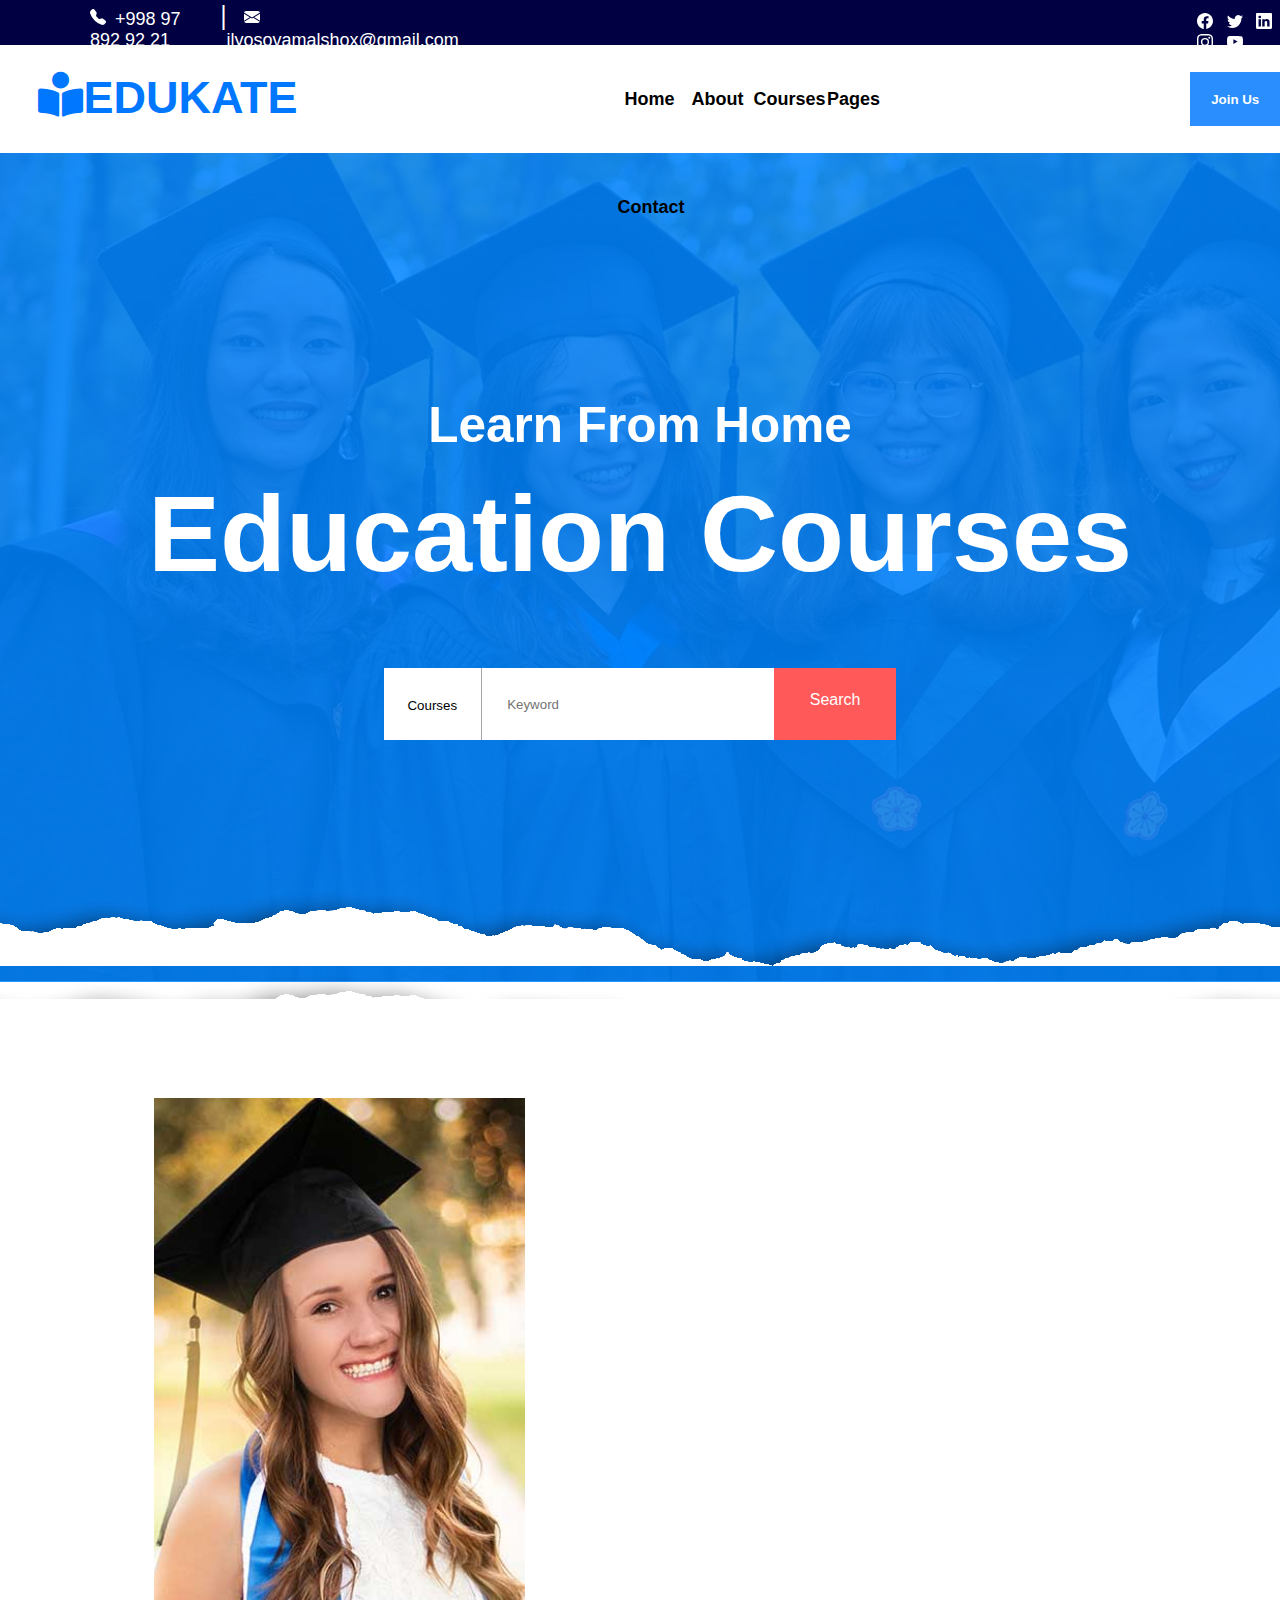
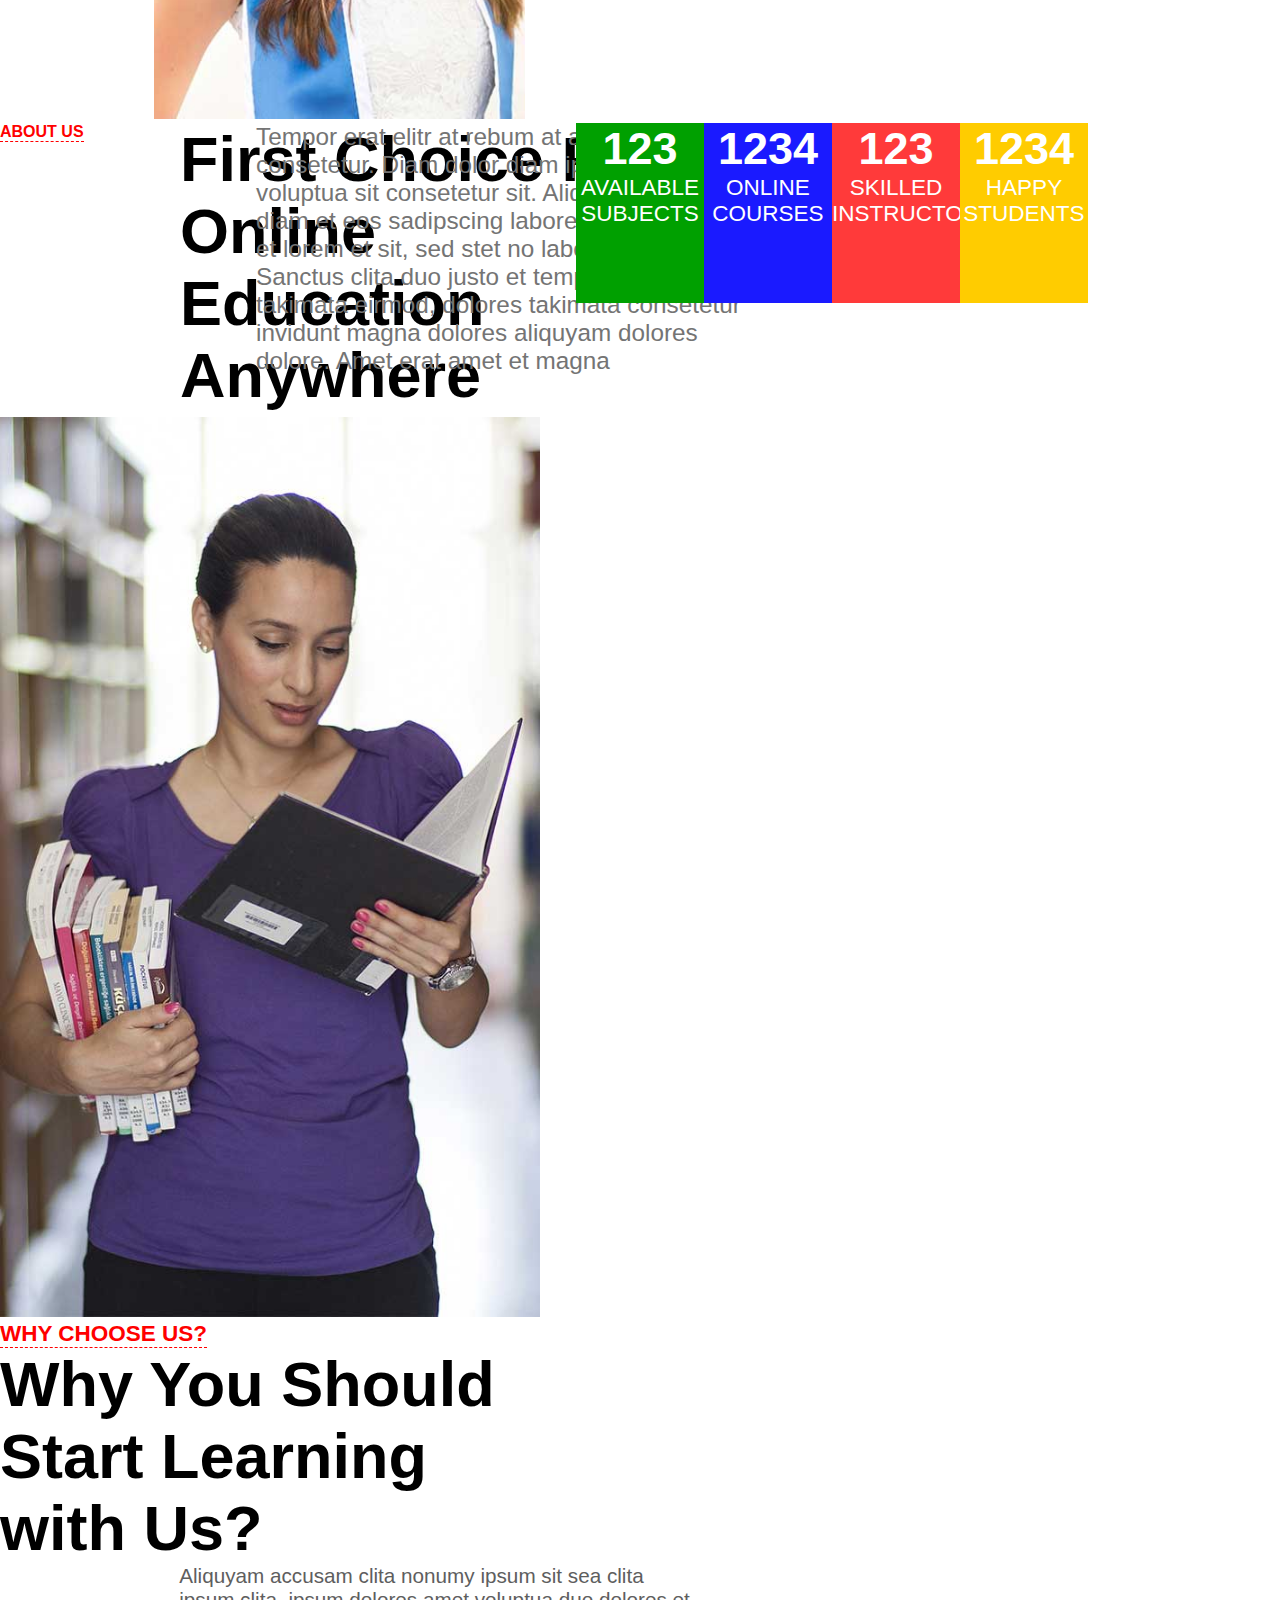
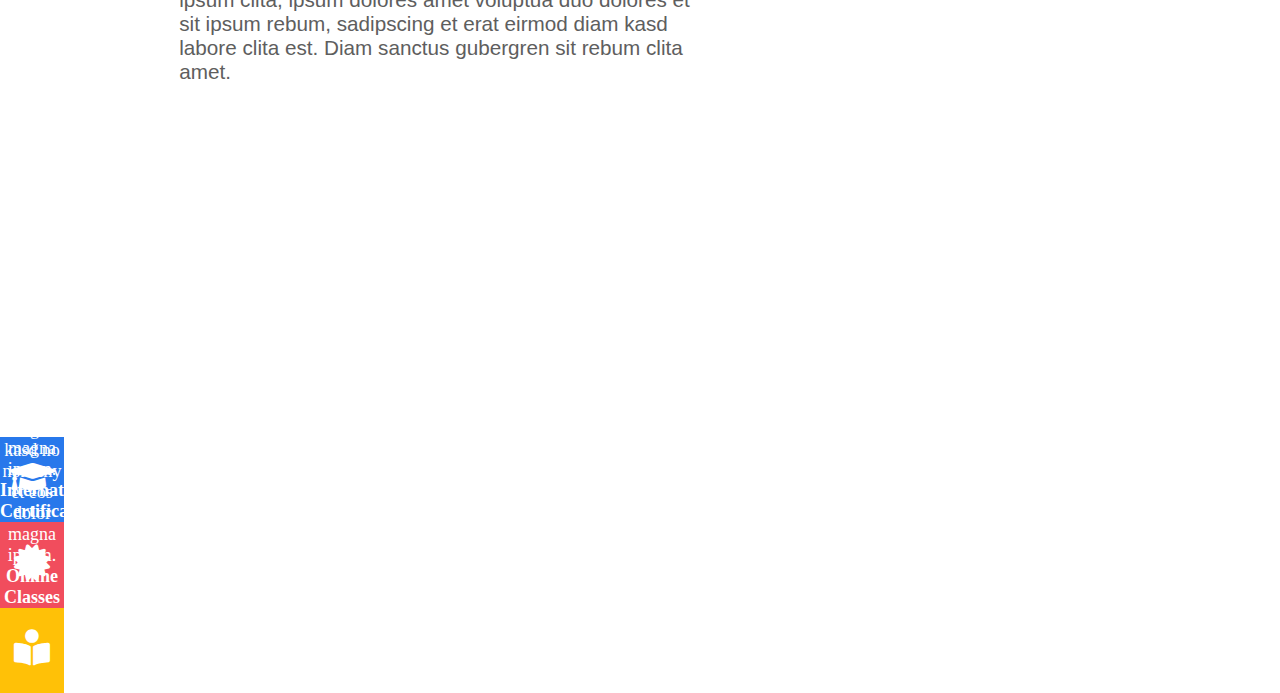
<file: index.html>
<!DOCTYPE html>
<html lang="en">

<head>
  <link rel="icon" type="image/x-icon" href="Spike.jpg">
  <meta charset="UTF-8">
  <link href="https://cdnjs.cloudflare.com/ajax/libs/font-awesome/5.10.0/css/all.min.css" rel="stylesheet">
  <meta http-equiv="X-UA-Compatible" content="IE=edge">
  <meta name="viewport" content="width=device-width, initial-scale=1.0">
  <link rel="stylesheet" href="main.css">
  <title>nimadir</title>
</head>

<body>
  <div class="nav">
    <div class="pin">
      <svg xmlns="http://www.w3.org/2000/svg" width="16" height="16" fill="currentColor" class="bi bi-telephone-fill"
        viewBox="0 0 16 16">
        <path fill-rule="evenodd"
          d="M1.885.511a1.745 1.745 0 0 1 2.61.163L6.29 2.98c.329.423.445.974.315 1.494l-.547 2.19a.678.678 0 0 0 .178.643l2.457 2.457a.678.678 0 0 0 .644.178l2.189-.547a1.745 1.745 0 0 1 1.494.315l2.306 1.794c.829.645.905 1.87.163 2.611l-1.034 1.034c-.74.74-1.846 1.065-2.877.702a18.634 18.634 0 0 1-7.01-4.42 18.634 18.634 0 0 1-4.42-7.009c-.362-1.03-.037-2.137.703-2.877L1.885.511z" />
      </svg>+998 97 892 92 21
    </div>
    <b>|</b>
    <div class="email">
      <svg xmlns="http://www.w3.org/2000/svg" width="16" height="16" fill="currentColor" class="bi bi-envelope-fill"
        viewBox="0 0 16 16">
        <path
          d="M.05 3.555A2 2 0 0 1 2 2h12a2 2 0 0 1 1.95 1.555L8 8.414.05 3.555ZM0 4.697v7.104l5.803-3.558L0 4.697ZM6.761 8.83l-6.57 4.027A2 2 0 0 0 2 14h12a2 2 0 0 0 1.808-1.144l-6.57-4.027L8 9.586l-1.239-.757Zm3.436-.586L16 11.801V4.697l-5.803 3.546Z" />
      </svg>ilyosovamalshox@gmail.com
    </div>

    <div class="ikons">
      <svg xmlns="http://www.w3.org/2000/svg" width="16" height="16" fill="currentColor" class="bi bi-facebook"
        viewBox="0 0 16 16">
        <path
          d="M16 8.049c0-4.446-3.582-8.05-8-8.05C3.58 0-.002 3.603-.002 8.05c0 4.017 2.926 7.347 6.75 7.951v-5.625h-2.03V8.05H6.75V6.275c0-2.017 1.195-3.131 3.022-3.131.876 0 1.791.157 1.791.157v1.98h-1.009c-.993 0-1.303.621-1.303 1.258v1.51h2.218l-.354 2.326H9.25V16c3.824-.604 6.75-3.934 6.75-7.951z" />
      </svg>
      <svg xmlns="http://www.w3.org/2000/svg" width="16" height="16" fill="currentColor" class="bi bi-twitter"
        viewBox="0 0 16 16">
        <path
          d="M5.026 15c6.038 0 9.341-5.003 9.341-9.334 0-.14 0-.282-.006-.422A6.685 6.685 0 0 0 16 3.542a6.658 6.658 0 0 1-1.889.518 3.301 3.301 0 0 0 1.447-1.817 6.533 6.533 0 0 1-2.087.793A3.286 3.286 0 0 0 7.875 6.03a9.325 9.325 0 0 1-6.767-3.429 3.289 3.289 0 0 0 1.018 4.382A3.323 3.323 0 0 1 .64 6.575v.045a3.288 3.288 0 0 0 2.632 3.218 3.203 3.203 0 0 1-.865.115 3.23 3.23 0 0 1-.614-.057 3.283 3.283 0 0 0 3.067 2.277A6.588 6.588 0 0 1 .78 13.58a6.32 6.32 0 0 1-.78-.045A9.344 9.344 0 0 0 5.026 15z" />
      </svg>
      <svg xmlns="http://www.w3.org/2000/svg" width="16" height="16" fill="currentColor" class="bi bi-linkedin"
        viewBox="0 0 16 16">
        <path
          d="M0 1.146C0 .513.526 0 1.175 0h13.65C15.474 0 16 .513 16 1.146v13.708c0 .633-.526 1.146-1.175 1.146H1.175C.526 16 0 15.487 0 14.854V1.146zm4.943 12.248V6.169H2.542v7.225h2.401zm-1.2-8.212c.837 0 1.358-.554 1.358-1.248-.015-.709-.52-1.248-1.342-1.248-.822 0-1.359.54-1.359 1.248 0 .694.521 1.248 1.327 1.248h.016zm4.908 8.212V9.359c0-.216.016-.432.08-.586.173-.431.568-.878 1.232-.878.869 0 1.216.662 1.216 1.634v3.865h2.401V9.25c0-2.22-1.184-3.252-2.764-3.252-1.274 0-1.845.7-2.165 1.193v.025h-.016a5.54 5.54 0 0 1 .016-.025V6.169h-2.4c.03.678 0 7.225 0 7.225h2.4z" />
      </svg>
      <svg xmlns="http://www.w3.org/2000/svg" width="16" height="16" fill="currentColor" class="bi bi-instagram"
        viewBox="0 0 16 16">
        <path
          d="M8 0C5.829 0 5.556.01 4.703.048 3.85.088 3.269.222 2.76.42a3.917 3.917 0 0 0-1.417.923A3.927 3.927 0 0 0 .42 2.76C.222 3.268.087 3.85.048 4.7.01 5.555 0 5.827 0 8.001c0 2.172.01 2.444.048 3.297.04.852.174 1.433.372 1.942.205.526.478.972.923 1.417.444.445.89.719 1.416.923.51.198 1.09.333 1.942.372C5.555 15.99 5.827 16 8 16s2.444-.01 3.298-.048c.851-.04 1.434-.174 1.943-.372a3.916 3.916 0 0 0 1.416-.923c.445-.445.718-.891.923-1.417.197-.509.332-1.09.372-1.942C15.99 10.445 16 10.173 16 8s-.01-2.445-.048-3.299c-.04-.851-.175-1.433-.372-1.941a3.926 3.926 0 0 0-.923-1.417A3.911 3.911 0 0 0 13.24.42c-.51-.198-1.092-.333-1.943-.372C10.443.01 10.172 0 7.998 0h.003zm-.717 1.442h.718c2.136 0 2.389.007 3.232.046.78.035 1.204.166 1.486.275.373.145.64.319.92.599.28.28.453.546.598.92.11.281.24.705.275 1.485.039.843.047 1.096.047 3.231s-.008 2.389-.047 3.232c-.035.78-.166 1.203-.275 1.485a2.47 2.47 0 0 1-.599.919c-.28.28-.546.453-.92.598-.28.11-.704.24-1.485.276-.843.038-1.096.047-3.232.047s-2.39-.009-3.233-.047c-.78-.036-1.203-.166-1.485-.276a2.478 2.478 0 0 1-.92-.598 2.48 2.48 0 0 1-.6-.92c-.109-.281-.24-.705-.275-1.485-.038-.843-.046-1.096-.046-3.233 0-2.136.008-2.388.046-3.231.036-.78.166-1.204.276-1.486.145-.373.319-.64.599-.92.28-.28.546-.453.92-.598.282-.11.705-.24 1.485-.276.738-.034 1.024-.044 2.515-.045v.002zm4.988 1.328a.96.96 0 1 0 0 1.92.96.96 0 0 0 0-1.92zm-4.27 1.122a4.109 4.109 0 1 0 0 8.217 4.109 4.109 0 0 0 0-8.217zm0 1.441a2.667 2.667 0 1 1 0 5.334 2.667 2.667 0 0 1 0-5.334z" />
      </svg>
      <svg xmlns="http://www.w3.org/2000/svg" width="16" height="16" fill="currentColor" class="bi bi-youtube"
        viewBox="0 0 16 16">
        <path
          d="M8.051 1.999h.089c.822.003 4.987.033 6.11.335a2.01 2.01 0 0 1 1.415 1.42c.101.38.172.883.22 1.402l.01.104.022.26.008.104c.065.914.073 1.77.074 1.957v.075c-.001.194-.01 1.108-.082 2.06l-.008.105-.009.104c-.05.572-.124 1.14-.235 1.558a2.007 2.007 0 0 1-1.415 1.42c-1.16.312-5.569.334-6.18.335h-.142c-.309 0-1.587-.006-2.927-.052l-.17-.006-.087-.004-.171-.007-.171-.007c-1.11-.049-2.167-.128-2.654-.26a2.007 2.007 0 0 1-1.415-1.419c-.111-.417-.185-.986-.235-1.558L.09 9.82l-.008-.104A31.4 31.4 0 0 1 0 7.68v-.123c.002-.215.01-.958.064-1.778l.007-.103.003-.052.008-.104.022-.26.01-.104c.048-.519.119-1.023.22-1.402a2.007 2.007 0 0 1 1.415-1.42c.487-.13 1.544-.21 2.654-.26l.17-.007.172-.006.086-.003.171-.007A99.788 99.788 0 0 1 7.858 2h.193zM6.4 5.209v4.818l4.157-2.408L6.4 5.209z" />
      </svg>
    </div>
  </div>
  <nav>
    <div class="IK">
      <i class="fa fa-book-reader mr-3"></i>
      <H1><b>EDUKATE</b></H1>
    </div>
    <div class="button">
      <button><b>Home</b></button>
      <button><b>About </b></button>
      <button><b>Courses</b></button>
      <button><b>Pages</b></button>
      <div class="nav_min">
        <button>Course Detail</button>
        <button>Our Features</button>
        <button>Instruktors</button>
        <button>Testimonial</button>
      </div>
      <button><b>Contact</b></button>
    </div>
      <div class="BT1">
        <button class="BT"><b>Join Us</b></button>
      </div>
      <div class="BT2"></div>
  </nav>
  <main>
    <div class="main">
      <div class="min_main">
        <h1><b>Learn From Home</b></h1>
        <h1><b>Education Courses</b></h1>
      </div>
      <div class="main-search">
        <button class="Courses">Courses</button>
        <div class="Menu">
          <button>Courses 1</button>
          <button>Courses 2</button>
          <button>Courses 3</button>
        </div>
        <form action="" method="get">
          <input type="text" placeholder="Keyword">
        </form>
        <div class="BUTTON1">
          Search
        </div>
      </div>
    </div>
    <div class="jrt"></div>
    <div class="main1">
      <img src="about.jpg" alt="">
      <h6>ABOUT US</h6>
      <h1>First Choice For Online Education Anywhere</h1>
      <p>Tempor erat elitr at rebum at at clita aliquyam consetetur. Diam dolor diam ipsum et, tempor voluptua sit
        consetetur sit. Aliquyam diam amet diam et eos sadipscing labore. Clita erat ipsum et lorem et sit, sed stet no
        labore lorem sit. Sanctus clita duo justo et tempor consetetur takimata eirmod, dolores takimata consetetur
        invidunt magna dolores aliquyam dolores dolore. Amet erat amet et magna</p>
      <div class="blocks">
        <div>
          <h1>123</h1>
          <p>AVAILABLE
            SUBJECTS</p>
        </div>
        <div>
          <h1>1234</h1>
          <p>ONLINE
            COURSES</p>
        </div>
        <div>
          <h1>123</h1>
          <p>SKILLED
            INSTRUCTORS</p>
        </div>
        <div>
          <h1>1234</h1>
          <p>HAPPY
            STUDENTS</p>
        </div>
      </div>
    </div>
    <div class="main2">
      <img src="feature.jpg" alt="">
      <h6>WHY CHOOSE US?</h6>
      <H1>Why You Should Start Learning with Us?</H1>
      <p>Aliquyam accusam clita nonumy ipsum sit sea clita ipsum clita, ipsum dolores amet voluptua duo dolores et sit
        ipsum rebum, sadipscing et erat eirmod diam kasd labore clita est. Diam sanctus gubergren sit rebum clita amet.
      </p>
      <div class="divs">
        <div class="o1">
          <p>Labore rebum duo est Sit dolore eos sit tempor eos stet, vero vero clita magna kasd no nonumy et eos dolor
            magna ipsum.</p>
          <h4>Skilled Instructors</h4>
          <div><i class="fa fa-2x fa-graduation-cap text-white"></i></div>
        </div>
        <div class="o2">
          <p>Labore rebum duo est Sit dolore eos sit tempor eos stet, vero vero clita magna kasd no nonumy et eos dolor
            magna ipsum.</p>
          <h4>International Certificate</h4>
          <div><i class="fa fa-2x fa-certificate text-white"></i></div>
        </div>
        <div class="o3">
          <p>Labore rebum duo est Sit dolore eos sit tempor eos stet, vero vero clita magna kasd no nonumy et eos dolor
            magna ipsum.</p>
          <h4>Online Classes</h4>
          <div><i class="fa fa-2x fa-book-reader text-white"></i></div>
        </div>
      </div>
    </div>
  </main>
</body>

</html>
</file>
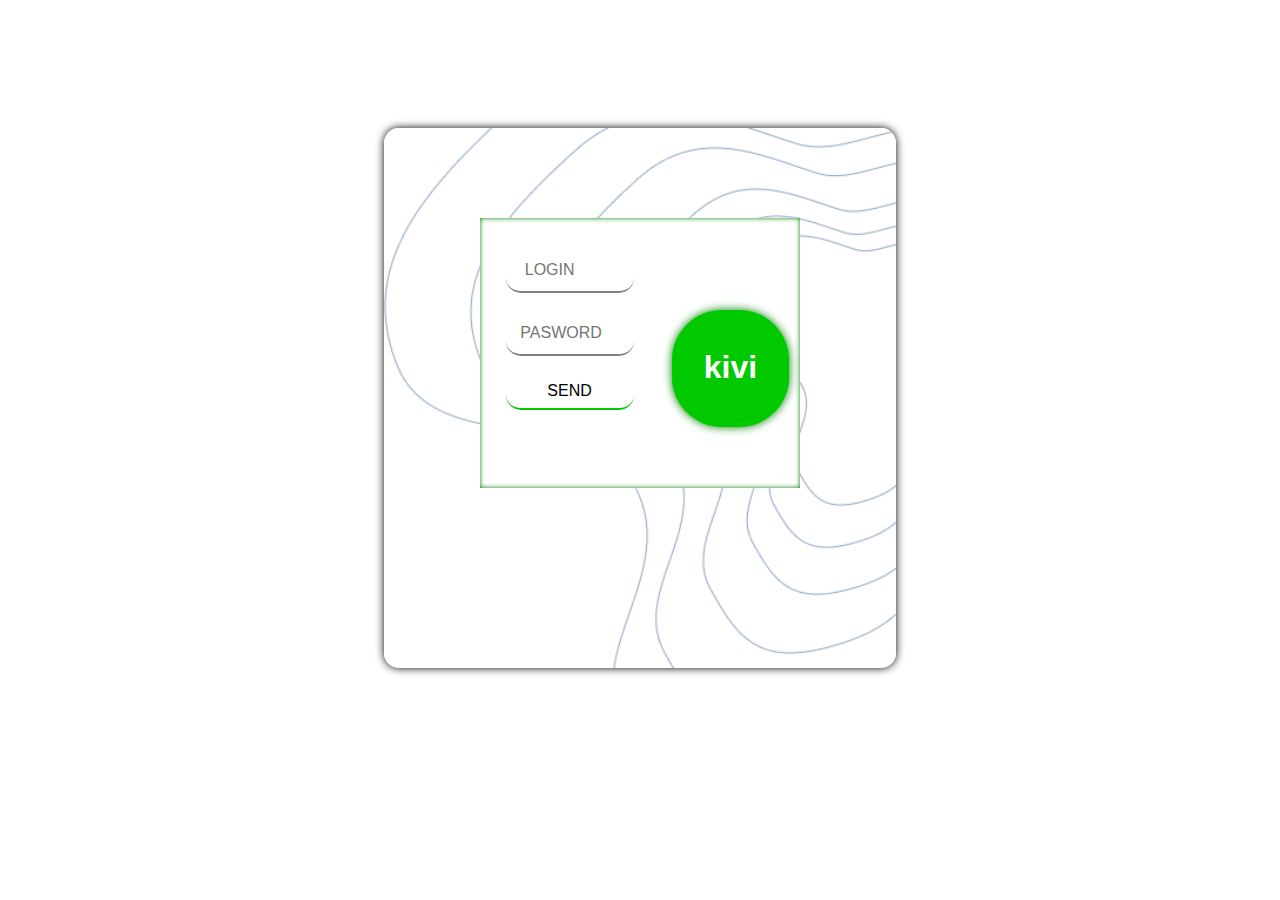
<file: EX1/index.html>
<!DOCTYPE html>
<html lang="en">
<head>
    <meta charset="UTF-8">
    <meta name="viewport" content="width=device-width, initial-scale=1.0">
    <link rel="stylesheet" href="main.css">
    <title>Document</title>
</head>
<body>

    <div class="DIV">
        <div class="nnn">
            <input type="text" placeholder=" LOGIN" class="input1"><br><br>
            <input type="text" placeholder="PASWORD"class="input2"><br><br>
            <button onclick="send()"class="but">SEND</button>
            <button class="DI"><h1>kivi</h1></button>
        </div>
    </div>

    <script src="index.js"></script>
</body>
</html>
</file>
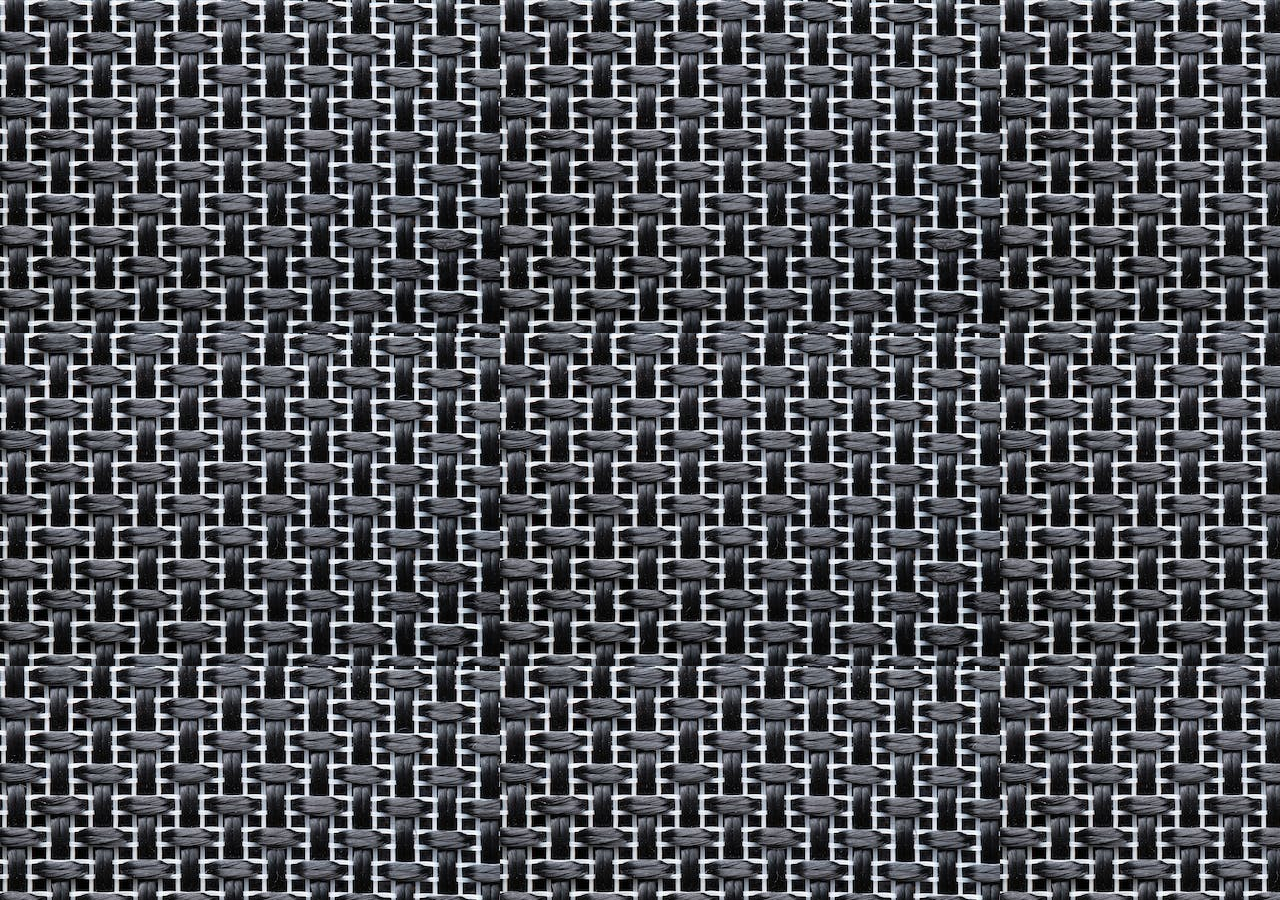
<file: EX1/index2.html>
<!DOCTYPE html>
<html lang="en">
<head>
    <meta charset="UTF-8">
    <meta name="viewport" content="width=device-width, initial-scale=1.0">
    <link rel="stylesheet" href="main2.css">
    <title>Document</title>
</head>
<body>
    <div class="list">
        
    </div>
    <script src="index2.js"></script>
</body>
</html>
</file>
<file: main.css>
*{
    margin: 0;
    padding: 0;
}
.pin>svg{
    margin-right: 1vh;
}
body{
    background-image: url(bg-image.jpg);
    background-attachment: fixed;
}
.nav{
    font-size: 2vh;
    color: white  ;
    background-color: rgb(0, 0, 67);
    display: flex;
    height: 5vh;
    width: 100vw;
}
.pin{
    padding-top: 1vh;
    padding-right: 2vh;
    padding-left: 10vh;
    font-family:  "Open Sans", sans-serif;
}
.email{
    padding-top: 1vh;
    font-family: "Open Sans", sans-serif;
}
.email>svg{
    padding-right: 1vh;
    padding-left: 2vh;
}
.ikons{
    padding-top: 1.4vh;
    padding-left: 57vw;
}
.ikons>svg{
    padding-left: 1vh;
}
nav{
    background-color: white;
    display: flex;
    height: 12vh;
}
nav>.button{
    height: 100%;
}
nav>.button>button{
    font-size: 2vh;
    border: none;
    height: 100%;
    width: 5vw;
    background: none;
}
nav>.button>button:hover{
    color: rgb(0, 119, 255);
}
nav>.button>button:focus{
    color: rgb(0, 119, 255);
}
.button{
    padding-left: 25vw;
}
nav>.IK{
    padding-top: 3vh;
    padding-left: 3vw;
    display: flex;
}
nav>.IK>i{
    font-size: 5vh;
    color: rgb(0, 119, 255);
}
nav>.IK>H1{
    font-size: 5vh;
    font-family: "Jost", sans-serif;
    color: rgb(0, 119, 255);
}
.BT1{
    padding-top: 3vh;
    padding-left: 20vw;
}
.BT{
    border: none;
    background-color: rgb(42, 142, 255);
    color: white;
    width: 7vw;
    height: 6vh;
    z-index: 1;
}
.BT:hover{
    background-color: rgb(0, 119, 255);
}
.BT2{
    position: absolute;
    background-color:rgb(0, 119, 255);
    width: 7vw;
    height: 6vh;
    z-index: -1;
}
.BT:focus + .BT2{
    width: 7.5vw;
    height: 6.5vh;
    background-color: rgba(0, 0, 255, 0.427);
    z-index: 0;
}
.nav_min{
    display: none;
    height: 20vh;
    background-color:transparent;
    position: absolute;
    display: block;
    width: 10vw;
}
.nav_min{
    position: absolute;
    left: 53vw;
    top:17.4vh;
    display: none;
}
.nav_min>button{
    font-size: 2vh;
    background: white;
    border: none;
    width: 100%;
    height: 25%;
}
nav>.button>button:nth-child(4):hover + .nav_min ,nav>.button>button:nth-child(4):focus + .nav_min {
    display: block !important;
}
.nav_min>button:hover{
    background-color: rgb(196, 196, 196);
}
main{
    background:scroll;
    /* position: absolute; */
    z-index: 0;
    background-image: url("header.jpg");
    background-size: cover;
    width: 100vw;
    height: 92vh;
}
.main{
    padding-top:25vh ;
    text-align: center;
    /* position: absolute; */
    background-color: rgba(0, 132, 255, 0.856);
    z-index: 2;
    height: 73%;
}
.min_main>H1:nth-child(1)>b{

    font-size: 5.5vh;
    color: white;
    font-family: "Jost", sans-serif;
}
.min_main>h1:nth-child(2)>b{
    font-family: "Jost", sans-serif;
    color: white;
    font-size: 12vh;
}
.min_main>h1{
    margin-top: 2vh;
}
.main>.div>input{
    border: none !important;
    width: 20vw;
    height: 7vh;
}
.main>.div>input:focus,.main>.div>input:active{
    border: none !important;
    outline: none;
}
.main-search{
    text-align: center;
    padding: 8vh 40vh 0vw 30vw;
    overflow: hidden;
    height: 8vh;
    display: flex;
    width: 40vw;
}
.main-search>.Menu{
    display: none;
}
.main-search>button.Course,.main-search>div.BUTTON1{
    width: 20%;
    height: 100%;
}
.main-search>div.BUTTON1{

    width: 10vw;
    padding-top: 2.5vh;
    color: white;
    font-family: "Jost", sans-serif;
    text-align: center;
    background-color: rgb(255, 89, 89);
}
.main-search>div.BUTTON1:hover{
    transition: 0.5s;
    background-color: rgb(255, 0, 0);
}
.main-search>form{
    width: 60%;
    height: 100%;
}
.main-search>form>input{
    padding-left: 2vw;
    border: none;
    outline: none;
    width: 100%;
    height: 100%;
}
.Courses{

    height: 105%;
    border: none;
    background-color:white;
    width: 20%;
    border-right: 1px solid rgb(165, 165, 165);
    font-family:"Jost", sans-serif ;
}
.Courses:focus + .Menu{
    display: block;
}
.Menu{
    top:82.5vh;
    position: absolute;
    display: none;
    width: 10vw;
    height: 15vh;
    background-color: white;
}
.Menu>button{
    display: block;
    width: 100%;
    height: 33.3%;
    background-color: white;
    border: none;
}
.Menu>button:hover{
    background-color: rgb(228, 228, 228);
}
/* .main>.div>.BUTTON1>.button{
    position: absolute;
    padding: 0 !important;
    color: white;
    border: none;
    background-color: rgb(255, 63, 63);
    height: 7.2vh !important;
    width: 8vw !important;
    margin: 0;

}
.main>.div>.BUTTON1>.button:hover{
    background-color:rgb(255, 0, 0);
}
.BUTTON1{
    position: absolute;
    padding-left: 20vw;
    padding-top: -8vh;
}
.Courses{
    border: none;
    position: absolute;
    background-color: white;
    height: 7.2vh;
    width: 8vw;
    font-family:"Jost", sans-serif ;
}

.div{
    padding-left: 35vw;
    position: absolute;
}
.div>.Menu>button{
    display: block;
    width: 100%;
    height: 33.3%;
    background-color: white;
    border: none;
}
.div>.Menu>button:hover{
    background-color: rgb(228, 228, 228);
}
.Courses:focus + .Menu{
    display: block;
}
.div>button{
    
} */
.jrt{
    position: absolute;
    border: none !important;
    z-index: 1;
    top: 98vh;
    background-image: url(overlay-bottom.png);
    width: 100%;
    height: 13vh;
}
.nav>b{
    font-size: 3vh;
}
.main1{
    background-color: white;
    border: 1px solid;
    height: 115vh;
}
.main1>img{
    padding-left: 12vw;
    padding-top: 9vw;
    border: none;
    object-fit: cover;
    width: 29vw;
    height: 69vh;
}
.main1>h6{
    font-family: "Jost", sans-serif;
    font-size: 1rem;
    position: absolute;
    height: fit-content;
    width: fit-content;
    color: red;
    border-bottom:1px dashed red ;
    
}
.main1>h1{
    padding-left: 20vh;
    position: absolute;
    width: 40vw;
    text-align: left;
    font-family:  "Jost", sans-serif;
    font-size: 7vh;
}
.main1>p{
    position: absolute;
    /* top: 20vh; */
    left: 20vw;
    font-size: 2.7vh;
    color: rgb(116, 116, 116);
    font-family:"Jost", sans-serif ;
    width: 40vw;
}
.blocks{
    position: absolute;
    padding-left: 45vw;
    padding-top: 0vw;
    display: flex;
}
.blocks>div{
    text-align: center;
    font-size: 2.5vh;
    font-family: "Jost", sans-serif;
    color: white;
    width: 10vw;
    height: 20vh;
}
.blocks>div>h1,p{
}
.blocks>div:nth-child(1){

    background-color: rgb(0, 160, 0);
}
.blocks>div:nth-child(2){

    background-color:rgb(26, 26, 255);
}
.blocks>div:nth-child(3){

    background-color: rgb(255, 58, 58);
}
.blocks>div:nth-child(4){

    background-color: rgb(255, 204, 0);
}
.main1{
    border: none;
}
.main2{
    background-color: inherit;
    width: 100vw;
    height: 100vh;
}
.main2>img{
    height: 100vh;
}
.main2>h6{
    font-family: "Jost", sans-serif;
    color: red;
    width: fit-content;
    font-size: 2.5vh;
    border-bottom: 1px dashed red;
}
.main2>h1{
    font-size: 7vh;
    width: 40vw;
    display: flex;
    font-family: "Jost", sans-serif;
}
.main2>p{
    font-size: 2.3vh;
    margin-left: 14vw;
    width: 40vw;
    font-family: "Jost", sans-serif;
    color: rgb(94, 94, 94);
}
.divs div{
    padding-top: 2.5vh;
    justify-content: center;
    text-align: center;
    font-size: 2vh;
    color: white;
    width: 5vw;
    height: 7vh;
}
.divs{
    margin-top: -10vh;
}
.divs>.o1>div{
    background-color:#2878EB;
}
.divs>.o2>div{
    background-color:#F14D5D;
}
.divs>.o3>div{
    background-color: #ffc107;
}
/* *{
    border: 1px solid rgb(0, 255, 149) !important;
} */
</file>
<file: EX1/main.css>
* {
  padding: 0;
  margin: 0;
  box-sizing: border-box;
}

body {
  padding-top: 10%;
}
body .DIV {
  background-image: url(Group\ 17.jpg);
  background-size: cover;
  border-radius: 15px;
  box-shadow: 0 0 8px;
  display: block;
  margin: auto;
  width: 40vw;
  height: 60vh;
  padding-top: 7%;
}
body .DIV div {
  background-color: rgb(255, 255, 255);
  padding-top: 6%;
  padding-left: 5%;
  box-shadow: inset green 0 0 5px;
  margin: auto;
  display: block;
  width: 25vw;
  height: 30vh;
}
body .DIV div .DI {
  margin-top: -5%;
  margin-left: 3%;
  width: 13vh;
  height: 13vh;
  position: absolute;
  background-color: rgb(0, 201, 0);
  border-radius: 50px;
  color: white;
  box-shadow: green 0 0 10px;
  font-size: 1rem;
}
body .DIV div input {
  padding-left: 5%;
  font-family: "Franklin Gothic Medium", "Arial Narrow", Arial, sans-serif;
  font-size: 16px;
  width: 10vw;
  height: 5vh;
  border-radius: 15px;
  border: none;
  outline: none;
  border-bottom: 2px solid gray;
}
body .DIV div button {
  border: none;
  background-color: initial;
  font-family: "Lucida Sans", "Lucida Sans Regular", "Lucida Grande", "Lucida Sans Unicode", Geneva, Verdana, sans-serif;
  width: 10vw;
  height: 4vh;
  border-bottom: 2px solid rgb(0, 201, 0);
  border-radius: 15px;
  font-size: 16px;
}/*# sourceMappingURL=main.css.map */
</file>
<file: EX1/main2.css>
*{
    margin: 0;
    padding: 0;
    box-sizing: border-box;

    
}
body{
    background-image: url(repet.jpeg);
}
.list{
    display: flex;
    flex-wrap: wrap;
    width: 1200px; 
    margin: auto;
    gap: 1rem;
    font-family: Georgia, 'Times New Roman', Times, serif;
    justify-content: center ;
}

.card{
    background-color: rgb(255, 255, 255);
    font-size: 14px;
    width: 240px;
    height: 260px;
    border: 3px solid rgb(0, 0, 0);
    padding: 1rem;
    display: flex;
    flex-wrap: nowrap;
    object-fit: cover;
    overflow: hidden;
}
</file>
